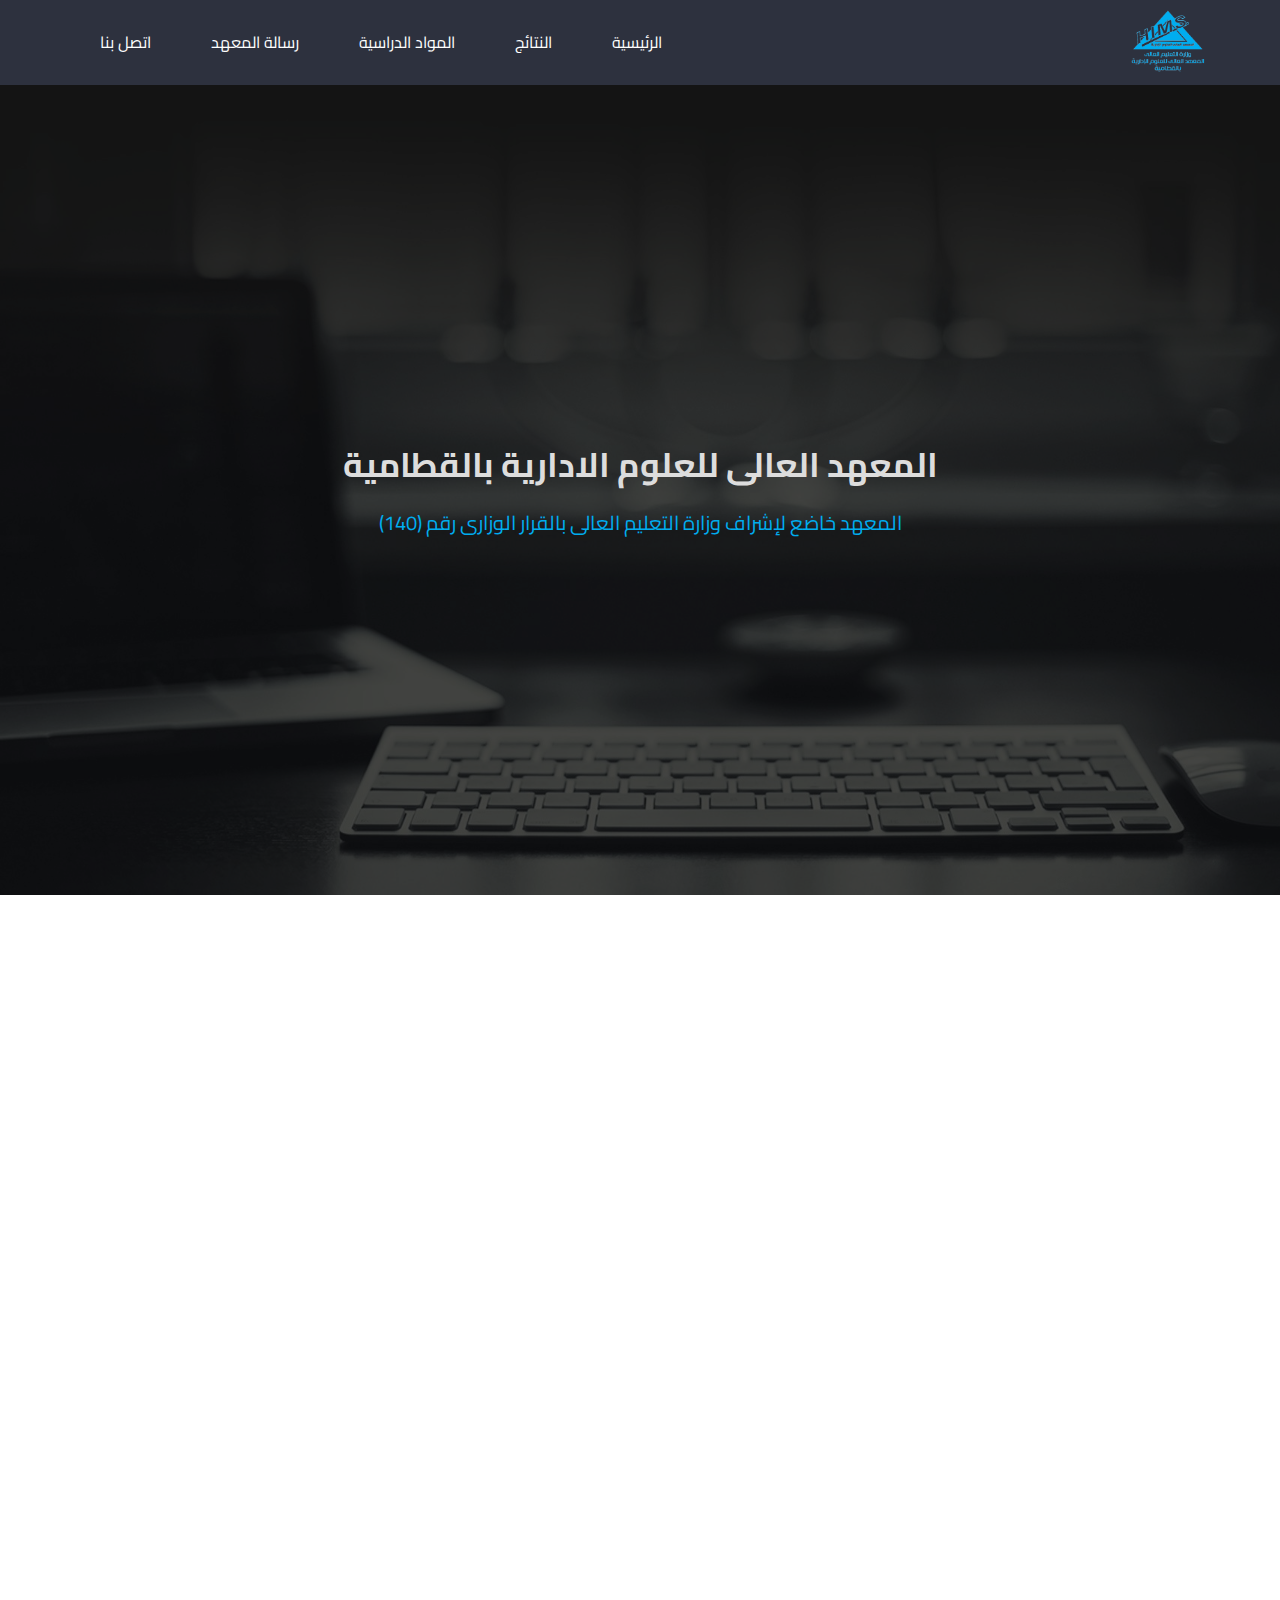
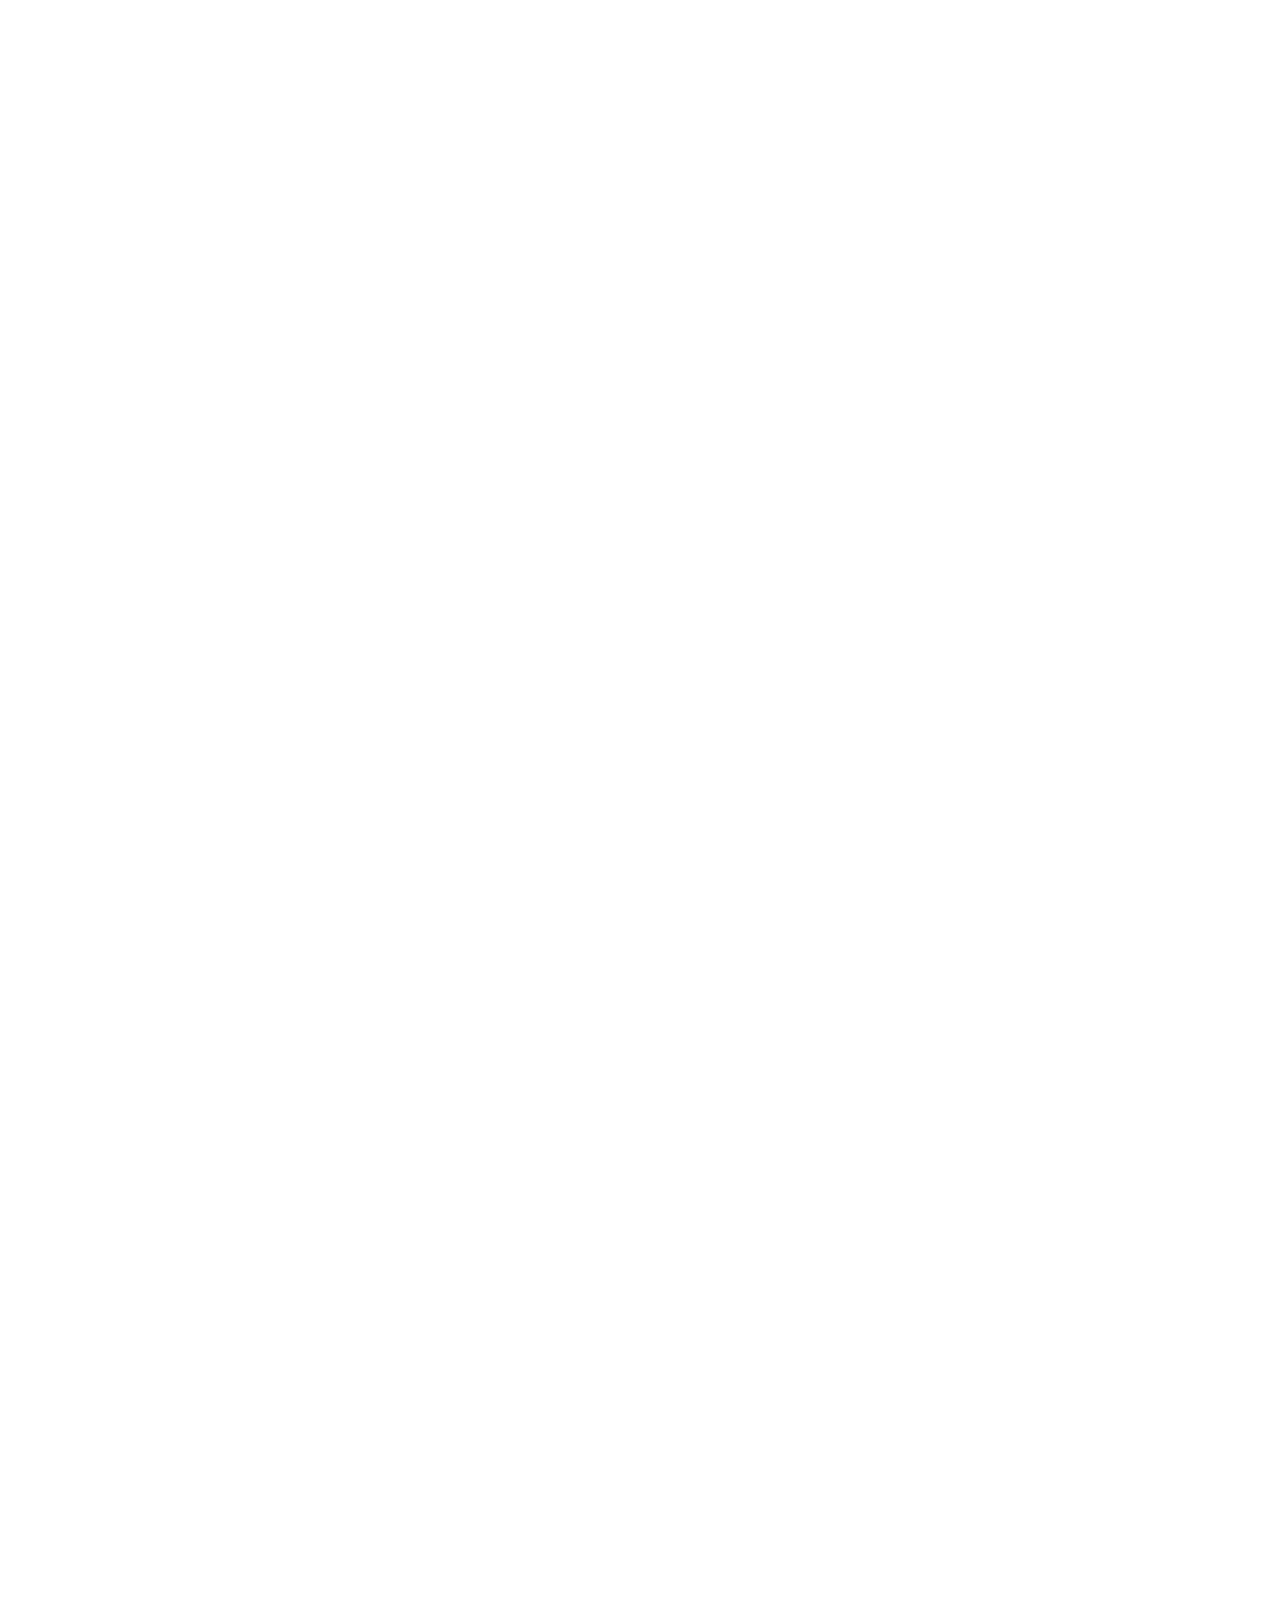
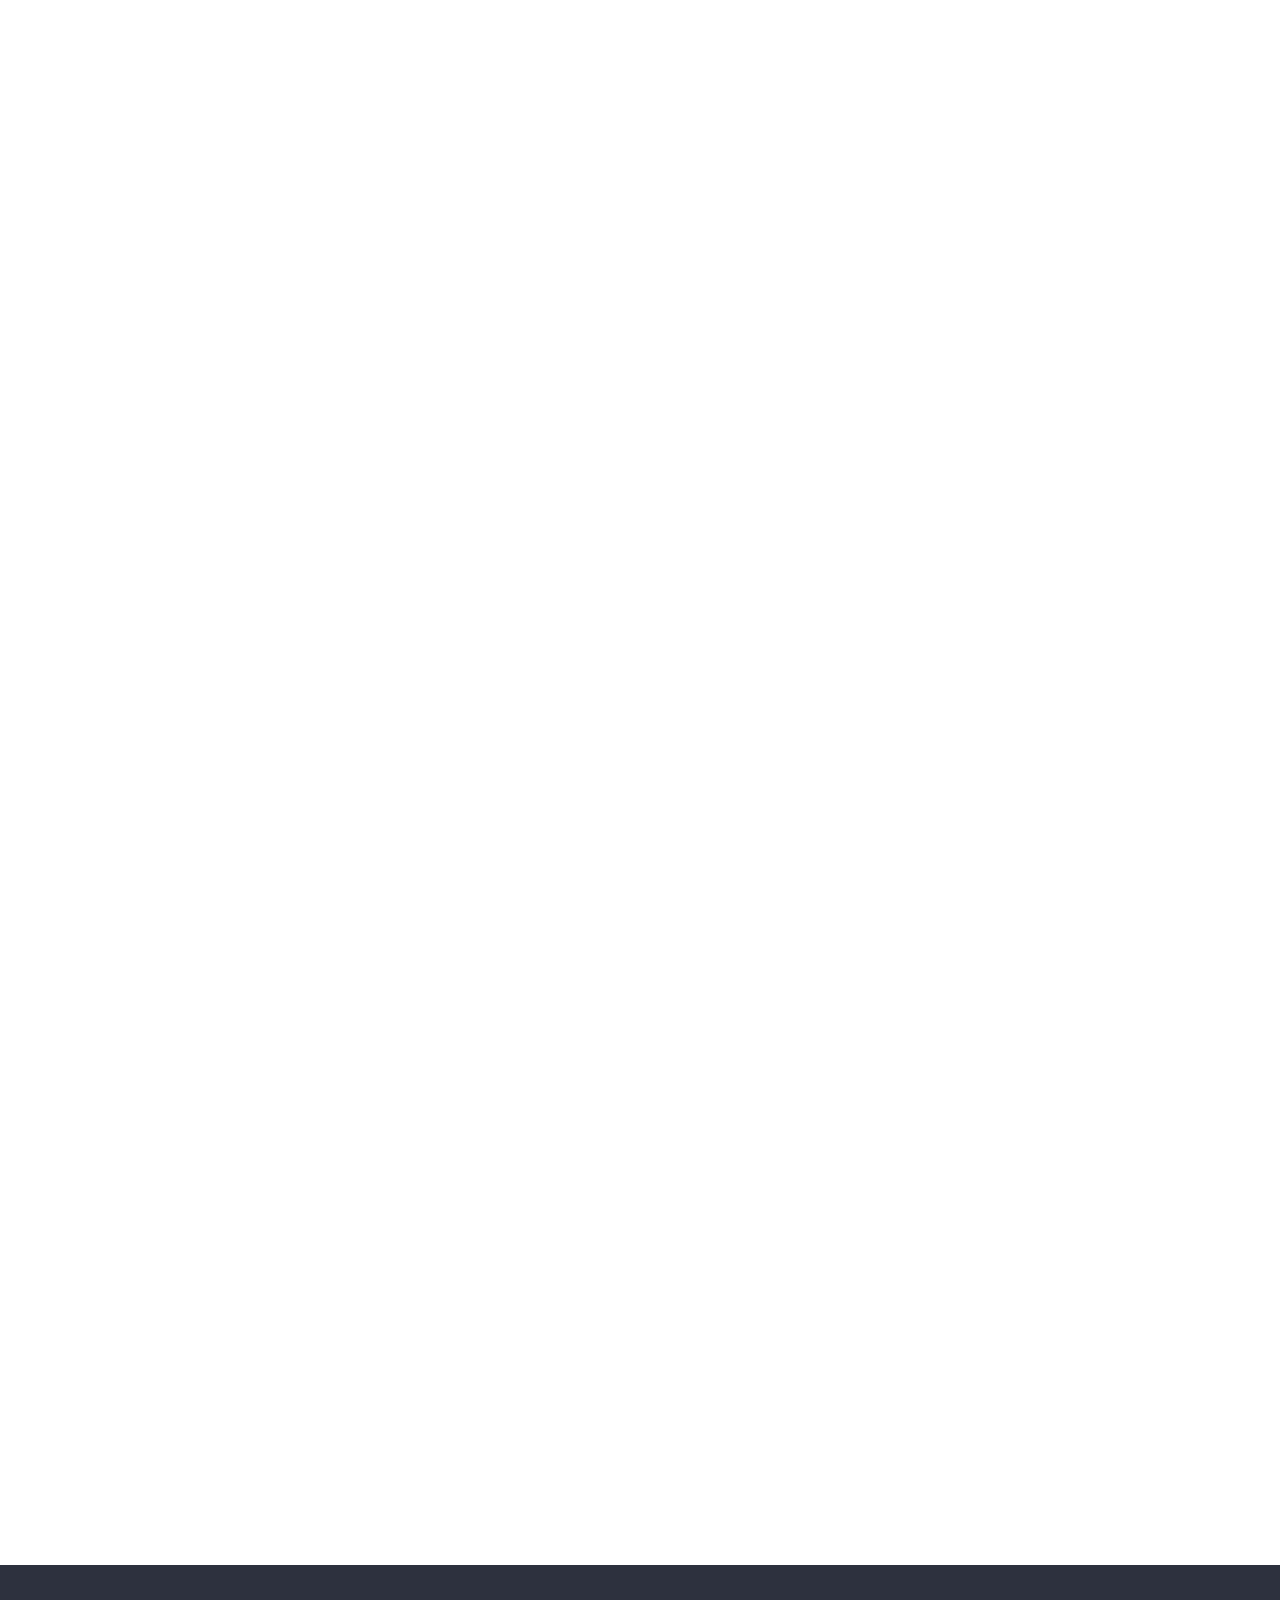
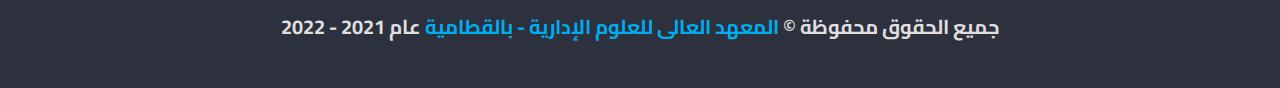
<file: index.html>
<!DOCTYPE html>
<html lang="ar" dir="rtl">
	<head>
		<meta charset="UTF-8" />
		<meta name="viewport" content="width=device-width, initial-scale=1.0" />
		<meta name="theme-color" content="#00ADEF" />
		<title>HIMS</title>
		<link rel="stylesheet" href="./css/normalize.css" />
		<link rel="stylesheet" href="./css/style.css" />
		<!-- AOS Library -->
		<link rel="stylesheet" href="https://unpkg.com/aos@next/dist/aos.css" />
		<!-- Font Awesome -->
		<link rel="stylesheet" href="./css/all.min.css" />
		<!-- Google Fonts -->
		<link rel="preconnect" href="https://fonts.googleapis.com" />
		<link rel="preconnect" href="https://fonts.gstatic.com" crossorigin />
		<link
			href="https://fonts.googleapis.com/css2?family=Cairo:wght@300;400;500;600;700;900&display=swap"
			rel="stylesheet"
		/>
		<link
			rel="icon"
			type="image/png"
			sizes="40x40"
			href="./images/Logo.png"
		/>
	</head>
	<body>
		<!-- Scroll to top -->
		<span class="up"><i class="fa-solid fa-angle-up"></i></span>
		<!-- Start Header -->
		<header id="header">
			<div class="container">
				<div class="img">
					<img src="./images/Logo.png" alt="logo" />
				</div>
				<i class="fa-solid fa-bars" id="toggle"></i>
				<ul class="main-nav">
					<span class="close">X</span>
					<li><a href="./index.html">الرئيسية</a></li>
					<li>
						<a target="_blank" href="./results.html">النتائج</a>
					</li>
					<li><a href="#subject" id="link-s">المواد الدراسية</a></li>
					<li><a href="#our-message" id="link">رسالة المعهد</a></li>
					<li><a href="#contact-us" id="link-a">اتصل بنا</a></li>
				</ul>
			</div>
		</header>
		<!-- End Header -->
		<!-- Start Landing Page -->
		<section class="landing-page">
			<div class="overlay"></div>
			<div class="introduction-text">
				<h1>المعهد العالى للعلوم الادارية بالقطامية</h1>
				<p>
					المعهد خاضع لإشراف وزارة التعليم العالى بالقرار الوزارى رقم
					(140)
				</p>
			</div>
		</section>
		<!-- End Landing Page -->
		<!-- Start About HIMS -->
		<section class="about" data-aos="fade-in">
			<h1 class="main-title">عن المعهد</h1>
			<div class="container">
				<div class="img-box">
					<img
						src="./images/undraw_personal_info_re_ur1n.svg"
						alt="pic"
					/>
				</div>
				<div class="text">
					<p>
						نشأ المعهد العالي للعلوم الإدارية في العام الجامعي 2002م
						ومقرة مدينة القاهرة جمهورية مصر العربية وقد بدأت الدراسة
						بها فعلياً خلال الفصل الدراسي الأول من ذلك العام
						لبرنامجي إدارة الأعمال ونظم المعلومات الإدارية. وقد حرص
						المؤسسون عند إنشائه علي تقديم مناهج وبرامج تعليمية علي
						أحدث المستويات العالمية وتأهيل أبناء هذا البلد المعطاء
						بشغل المناصب الإدارية والمهنية في مجالات الصناعة
						والتجارة والمناصب الإدارية في المصالح والمؤسسات الحكومية
						الآخرى وجدير بالذكر فإن المعهد العالي للعلوم الإدارية
						بالقطامية يسعي دائماً إلي المساهمه في بناء القدرات
						والمعارف التجارية للخريجين من الطلبة والطالبات وبشكل عام
						تستهدف صياغة القدرات والكوادر الإدارية المؤهله.
					</p>
				</div>
			</div>
		</section>
		<!-- End About HIMS -->
		<!-- Start Admission requirements -->
		<section class="admission" data-aos="fade-up">
			<h1 class="main-title">قواعد وشروط القبول</h1>
			<div class="container">
				<div class="img-box">
					<img src="./images/undraw_education_f8ru.svg" alt="pic" />
				</div>
				<div class="text">
					<h3>المؤهلات التي يمكن التقدم بها:</h3>
					<ul class="roles">
						<li>
							الثانوية العامة وما يعادلها من الشهادات العربية
							والأجنبية.
						</li>
						<li>الثانوية التجارية نظام (من3-5)سنوات.</li>
						<li>دبلوم المعاهد الفنية الصناعية.</li>
						<li>دبلوم المعاهد اللإدارة والسكرتارية.</li>
						<li>دبلوم المدارس الثانوية الفنية للإدارة والخدمات.</li>
						<li>دبلوم المعاهد الفنية التجارية.</li>
					</ul>
					<q>
						علماً بأن الحاصلين علي دبلوم المعاهد التجارية نظام الخمس
						سنوات يلتحقون بالفرقة الثانية من برنامج إدارة الأعمال مع
						إتباع شروط التقدم والإلتحاق الخاصة بالمجموع عام التنسيق
						الجامعي.
					</q>
				</div>
			</div>
			<h4>
				الدرجه العلمية التي يمنحها درجة البكالريوس نظم المعلومات
				الإدارية وبكالريوس إدارة الأعمال.
			</h4>
		</section>
		<!-- End Admission requirements -->
		<!-- Start Subject -->
		<section class="subject" data-aos="fade-left" id="subject">
			<h1 class="main-title">المواد الدراسية</h1>
			<div class="container">
				<ul class="tabs">
					<li class="active" data-cont=".one">الفرقة الاولى</li>
					<li data-cont=".two">الفرقة الثانية</li>
					<li data-cont=".three">الفرقة الثالثة</li>
					<li data-cont=".four">الفرقة الرابعة</li>
				</ul>
				<div class="content">
					<div class="one">
						<div class="holder">
							<h4>شعبة نظم معلومات ادارية</h4>
							<h5>الترم الاول</h5>
							<ul class="term-sub">
								<li>مقدمة فى الحاسبات.</li>
								<li>مقدمة فى نظم التشغيل.</li>
								<li>مبادئ الاقتصاد.</li>
								<li>مبادئ التنظيم والادارة.</li>
								<li>ادارة عامة.</li>
								<li>
									دراسات اقتصاديه باللغه الانجليزيه (ممتدة).
								</li>
							</ul>
							<h5>الترم الثانى</h5>
							<ul class="term-sub">
								<li>اساسيات البرمجه الهيكليه.</li>
								<li>حزم التطبيقات المكتبية.</li>
								<li>مبادئ المحاسبه.</li>
								<li>الرياضيات والتأمين.</li>
								<li>مبادئ السلوك التنظيمي.</li>
							</ul>
						</div>
						<div class="holder">
							<h4>شعبة ادارة اعمال</h4>
							<h5>الترم الاول</h5>
							<ul class="term-sub">
								<li>اصول الاداره والتنظيم.</li>
								<li>مبادى المحاسبة.</li>
								<li>مبادئ الاقتصاد.</li>
								<li>رياضيات الاعمال.</li>
								<li>مقدمه في الحاسب الآلي.</li>
								<li>
									دراسات اقتصاديه باللغه الانجليزيه (ممتدة).
								</li>
							</ul>
							<h5>الترم الثانى</h5>
							<ul class="term-sub">
								<li>سلوك تنظيمى.</li>
								<li>استخدامات الحاسب في التطبيقات التجاريه.</li>
								<li>موارد اقتصاديه.</li>
								<li>مباديء القانون.</li>
								<li>تحليل اقتصاد جزئي.</li>
							</ul>
						</div>
					</div>
					<div class="two">
						<div class="holder">
							<h4>شعبة نظم معلومات ادارية</h4>
							<h5>الترم الاول</h5>
							<ul class="term-sub">
								<li>قواعد بيانات(1).</li>
								<li>البرمجه الهيكليه المتقدمه.</li>
								<li>محاسبه الشركات.</li>
								<li>اداره الانتاج.</li>
								<li>قانون تجاري.</li>
								<li>
									دراسات اقتصاديه باللغه الانجليزيه (ممتدة).
								</li>
							</ul>
							<h5>الترم الثانى</h5>
							<ul class="term-sub">
								<li>نظم معلومات اداريه.</li>
								<li>تطبيقات الانترنت والوسائط المتعددة.</li>
								<li>التسويق.</li>
								<li>رياضيات التمويل.</li>
								<li>احصاء.</li>
							</ul>
						</div>
						<div class="holder">
							<h4>شعبة ادارة اعمال</h4>
							<h5>الترم الاول</h5>
							<ul class="term-sub">
								<li>اداره التسويق.</li>
								<li>محاسبه شركات.</li>
								<li>تحليل اقتصادي كلي.</li>
								<li>اداره العمليات والانتاج.</li>
								<li>قانون الاعمال.</li>
								<li>مباديء الاحصاء.</li>
							</ul>
							<h5>الترم الثانى</h5>
							<ul class="term-sub">
								<li>اداره عامه.</li>
								<li>اقتصاديات النقود والبنوك.</li>
								<li>اداره الموارد البشرية.</li>
								<li>محاسبه حكوميه وقوميه.</li>
								<li>دراسات اقتصاديه بالغه الانجليزيه.</li>
							</ul>
						</div>
					</div>
					<div class="three">
						<div class="holder">
							<h4>شعبة نظم معلومات ادارية</h4>
							<h5>الترم الاول</h5>
							<ul class="term-sub">
								<li>قواعد بيانات(2).</li>
								<li>الاحصاء وحزم بحوث العمليات.</li>
								<li>محاسبه الضرائب.</li>
								<li>حقوق الانسان والسكان والبيئة.</li>
								<li>اقتصاد كلي (مقرر ممتد).</li>
								<li>محاسبه تكاليف (مقرر ممتد).</li>
								<li>
									دراسات اقتصاديه باللغه الانجليزيه (ممتدة).
								</li>
							</ul>
							<h5>الترم الثانى</h5>
							<ul class="term-sub">
								<li>تحليل وتصميم نظم معلومات.</li>
								<li>التسويق والتجاره الالكترونيه.</li>
								<li>اداره مشتريات ومخازن.</li>
							</ul>
						</div>
						<div class="holder">
							<h4>شعبة ادارة اعمال</h4>
							<h5>الترم الاول</h5>
							<ul class="term-sub">
								<li>اداره المواد.</li>
								<li>مباديء محاسبه التكاليف.</li>
								<li>تمويل واداره ماليه.</li>
								<li>مباديء المراجعه.</li>
								<li>نظم المعلومات الادارية.</li>
								<li>حقوق الإنسان والسكان والبيئه.</li>
							</ul>
							<h5>الترم الثانى</h5>
							<ul class="term-sub">
								<li>ماليه عامه.</li>
								<li>التسويق والتجاره الالكترونيه.</li>
								<li>تنميه اقتصاديه.</li>
								<li>إحصاء تطبيقي.</li>
								<li>بحوث التسويق.</li>
							</ul>
						</div>
					</div>
					<div class="four">
						<div class="holder">
							<h4>شعبة نظم معلومات ادارية</h4>
							<h5>الترم الاول</h5>
							<ul class="term-sub">
								<li>نظم دعم القرار.</li>
								<li>شبكات وامن المعلومات.</li>
								<li>اداره الافراد.</li>
								<li>محاسبه اداريه.</li>
								<li>
									دراسات محاسبيه باللغه الانجليزيه (مقرر
									ممتد).
								</li>
								<li>مشروع تخرج (مقرر ممتد).</li>
							</ul>
							<h5>الترم الثانى</h5>
							<ul class="term-sub">
								<li>تطبيقات الحاسب في اعداد التقارير.</li>
								<li>اداره المؤسسات الماليه والتمويل.</li>
								<li>دراسات جدوي اقتصاديه.</li>
							</ul>
						</div>
						<div class="holder">
							<h4>شعبة ادارة اعمال</h4>
							<h5>الترم الاول</h5>
							<ul class="term-sub">
								<li>الترويج والاتصالات التسويقيه.</li>
								<li>اداره منشأت متخصصه.</li>
								<li>دراسات اداريه بالغه انجليزيه.</li>
								<li>الاداره الدوليه.</li>
								<li>بحوث العمليات في الاداره.</li>
							</ul>
							<h5>الترم الثانى</h5>
							<ul class="term-sub">
								<li>الاداره الاستراتيجيه.</li>
								<li>التسويق الدولي.</li>
								<li>دراسات الجدوى الاقتصاديه.</li>
								<li>محاسبه اداريه وموازانات.</li>
								<li>مشروع التخرج.</li>
							</ul>
						</div>
					</div>
				</div>
			</div>
		</section>
		<!-- End Subject -->
		<!-- Start Our message -->
		<section class="our-message" data-aos="fade-out" id="our-message">
			<div class="dots dots-up"></div>
			<div class="dots dots-down"></div>
			<h1 class="main-title">رسالتنا</h1>
			<div class="container">
				<div class="img-box">
					<img
						src="./images/undraw_certification_re_ifll.svg"
						alt="pic"
					/>
				</div>
				<h3>
					ان رسالتنا بالمعهد العالى للعلوم الإدارية بالقطامية هى تقديم
					خدمة تربوية متميزة بمعايير عالمية و جودة شاملة في بيئة آمنة
					و جاذبة من خلال:
				</h3>
				<ul class="message">
					<li>
						الاهتمام بجميع نواحي النمو للطالب فكريا,وسلوكيا,و نفسيا
						,وصحيا, لممارسة ما يتعلمه في الحياة العملية.
					</li>
					<li>
						رعاية الطلاب الموهوبين والوصول بهم إلى أقصى ما تستطيع
						قدراتهم.
					</li>
					<li>
						التحسين المستمر لكفايات العاملين و مهاراتهم بتطبيق أحدث
						ما توصلت إليه النظريات التربوية الحديثة.
					</li>
					<li>
						التحسين المستمر للبيئة التعليمية المادية و دعمها بأحدث
						ما توصلت إليه التكنولوجيا الحديثة.
					</li>
					<li>تطبيق نظام إلكتروني مساند للتعليم و التعلم.</li>
					<li>المشاركة المجتمعية المتبادلة.</li>
					<li>
						اختيار مناهج حديثة ذات جود عالية تتوافق مع حاجات الطلاب
						و المجتمع, وإثراؤها بما يواكب المستجدات التربوية في عصر
						الانفجار المعرفي.
					</li>
				</ul>
			</div>
		</section>
		<!-- End Our message -->
		<!-- Start Contact Us -->
		<section class="contact-us" data-aos="fade-down" id="contact-us">
			<h1 class="main-title">اتصل بنا</h1>
			<div class="container">
				<div class="img-box">
					<img
						src="./images/undraw_contact_us_re_4qqt.svg"
						alt="pic"
					/>
				</div>
				<div class="text">
					<ul class="numbers">
						<li>TelePhone: 0227574448 - 0227574447</li>
						<li>Fax: 0227574448 Mobile: 01005618550</li>
						<li>سكرتاريه: أ/ أحمد حمدى شئون قانونية</li>
						<li>أ/ محمود أبوبكر</li>
						<li>TelePhone: 27574448 Fax: 27574447</li>
						<li>مدير شئون الطلاب: أ/ عثمان فتحى</li>
						<li>Mobile : 01060718806 Phone: 27574449</li>
						<li>مدير شئون الخريجين: أ/ ساهر حسن</li>
						<li>Phone: 27574448</li>
					</ul>
				</div>
			</div>
			<ul class="social">
				<li>
					<a
						href="https://www.facebook.com/hims.page"
						class="facebook"
						target="_blank"
					>
						<i class="fab fa-facebook-f"></i>
						<p class="facebook">Facebook</p>
					</a>
				</li>
				<li>
					<a
						href="https://www.youtube.com/channel/UCBRdRTGWDrQvEcQbFSK72LA"
						class="youtube"
						target="_blank"
					>
						<i class="fab fa-youtube"></i>
						<p class="youtube">Youtube</p>
					</a>
				</li>
				<li>
					<a
						href="https://www.google.com.eg/maps/dir/''/%D8%A7%D9%84%D9%85%D8%B9%D9%87%D8%AF+%D8%A7%D9%84%D8%B9%D8%A7%D9%84%D9%89+%D9%84%D9%84%D8%B9%D9%84%D9%88%D9%85+%D8%A7%D9%84%D8%A7%D8%AF%D8%A7%D8%B1%D9%8A%D8%A9+%D8%A8%D8%A7%D9%84%D9%82%D8%B7%D8%A7%D9%85%D9%8A%D8%A9%E2%80%AD%E2%80%AD%E2%80%AD/@29.9774583,31.325793,12z/data=!4m8!4m7!1m0!1m5!1m1!1s0x14583b9c5cb52d9b:0xe9cc4533242719ec!2m2!1d31.3958332!2d29.9774768"
						class="maps"
						target="_blank"
					>
						<i class="fa-solid fa-location-arrow"></i>
						<p class="maps">Location</p>
					</a>
				</li>
			</ul>
		</section>
		<!-- End Contact Us -->
		<!-- Start footer -->
		<footer>
			<div class="container">
				<div class="copyright">
					جميع الحقوق محفوظة &copy;
					<span>المعهد العالى للعلوم الإدارية - بالقطامية</span> عام
					2021 - 2022
				</div>
			</div>
		</footer>
		<!-- End footer -->
		<script src="./js/master.js"></script>
		<script src="https://unpkg.com/aos@next/dist/aos.js"></script>
		<script>
			AOS.init({
				duration: 1500,
				once: true,
			});
		</script>
	</body>
</html>
</file>
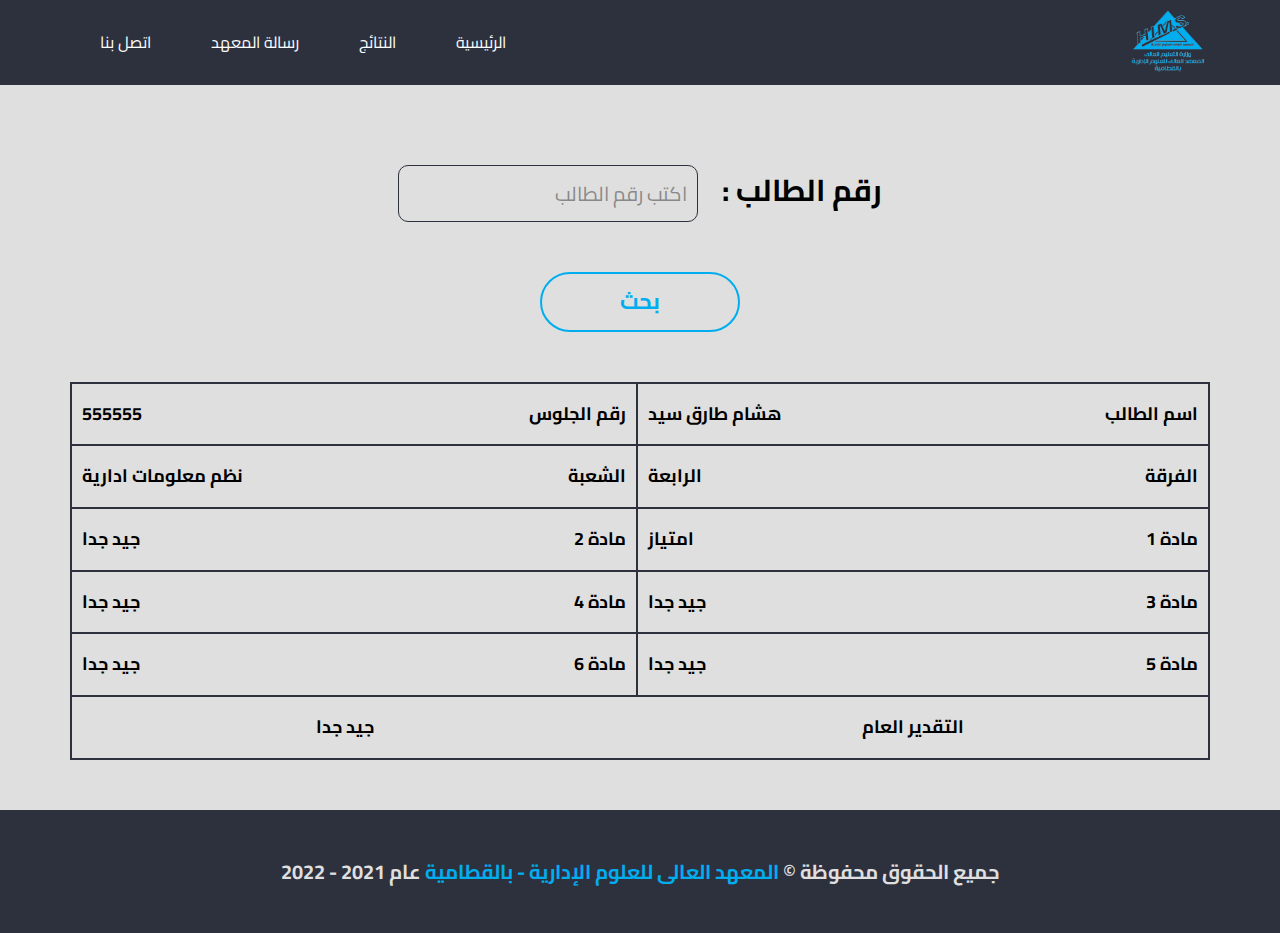
<file: results.html>
<!DOCTYPE html>
<html lang="ar" dir="rtl">
	<head>
		<meta charset="UTF-8" />
		<meta name="viewport" content="width=device-width, initial-scale=1.0" />
		<meta name="theme-color" content="#00ADEF" />
		<title>النتائج</title>
		<link rel="stylesheet" href="./css/normalize.css" />
		<link rel="stylesheet" href="./css/result-style.css" />
		<!-- Font Awesome -->
		<link rel="stylesheet" href="./css/all.min.css" />
		<!-- Google Fonts -->
		<link rel="preconnect" href="https://fonts.googleapis.com" />
		<link rel="preconnect" href="https://fonts.gstatic.com" crossorigin />
		<link
			href="https://fonts.googleapis.com/css2?family=Cairo:wght@300;400;500;600;700;900&display=swap"
			rel="stylesheet"
		/>
		<link
			rel="icon"
			type="image/png"
			sizes="32x32"
			href="./images/Logo.png"
		/>
	</head>
	<body>
		<!-- Start Header -->
		<header id="header">
			<div class="container">
				<div class="img">
					<img src="./images/Logo.png" alt="logo" />
				</div>
				<i class="fa-solid fa-bars" id="toggle"></i>
				<ul class="main-nav">
					<span class="close">X</span>
					<li><a href="./index.html">الرئيسية</a></li>
					<li>
						<a href="./results.html">النتائج</a>
					</li>
					<!-- <li>
						<a target="_blank" href="./index.html"
							>الجداول الدراسية</a
						>
					</li> -->
					<!-- <li>
						<a target="_blank" href="./index.html">هيئة التدريس</a>
					</li> -->
					<li><a href="./index.html">رسالة المعهد</a></li>
					<li><a href="./index.html">اتصل بنا</a></li>
				</ul>
			</div>
		</header>
		<!-- End Header -->
		<!-- Start Content -->
		<section class="content">
			<div class="container">
				<div class="form">
					<form action="">
						<label for="num">رقم الطالب :</label>
						<input
							id="num"
							name="number"
							type="text"
							required
							placeholder="اكتب رقم الطالب"
						/>
						<button type="submit">بحث</button>
					</form>
				</div>
				<div class="table" id="show-hide">
					<div>
						<span class="item">اسم الطالب</span>
						<span class="data">هشام طارق سيد</span>
					</div>
					<div>
						<span class="item">رقم الجلوس</span>
						<span class="data">555555</span>
					</div>
					<div>
						<span class="item">الفرقة</span>
						<span class="data">الرابعة</span>
					</div>
					<div>
						<span class="item">الشعبة</span>
						<span class="data">نظم معلومات ادارية</span>
					</div>
					<div>
						<span class="item">مادة 1</span>
						<span class="data">امتياز</span>
					</div>
					<div>
						<span class="item">مادة 2</span>
						<span class="data">جيد جدا</span>
					</div>
					<div>
						<span class="item">مادة 3</span>
						<span class="data">جيد جدا</span>
					</div>
					<div>
						<span class="item">مادة 4</span>
						<span class="data">جيد جدا</span>
					</div>
					<div>
						<span class="item">مادة 5</span>
						<span class="data">جيد جدا</span>
					</div>
					<div>
						<span class="item">مادة 6</span>
						<span class="data">جيد جدا</span>
					</div>
					<div>
						<span class="item">التقدير العام</span>
						<span class="data">جيد جدا</span>
					</div>
				</div>
			</div>
		</section>
		<!-- End Content -->
		<!-- Start footer -->
		<footer>
			<div class="container">
				<div class="copyright">
					جميع الحقوق محفوظة &copy;
					<span>المعهد العالى للعلوم الإدارية - بالقطامية</span> عام
					2021 - 2022
				</div>
			</div>
		</footer>
		<!-- End footer -->
		<script>
			// full Screen nav in responsive
			let toggler = document.querySelector("#toggle");
			let nav = document.querySelector(".main-nav");
			let close = document.querySelector(".close");
			let link = document.querySelector("#link");
			let a = document.querySelector("#link-a");
			toggler.onclick = function () {
				nav.classList.add("open");
			};
			close.onclick = function () {
				this.parentElement.classList.remove("open");
			};
			link.onclick = function () {
				nav.classList.remove("open");
			};
			a.onclick = function () {
				nav.classList.remove("open");
			};
		</script>
	</body>
</html>
</file>
<file: css/style.css>
/* Start Global Rules */
:root {
	--main-color: #00adef;
	--main-transition: 0.5s;
	--main-padding: 50px 0;
	--section-background: #dfdfdf;
	--secondary-color: #2d313e;
}
* {
	-webkit-box-sizing: border-box;
	-moz-box-sizing: border-box;
	box-sizing: border-box;
	transition: all var(--main-transition) linear;
}
html {
	scroll-behavior: smooth;
}
body {
	font-family: "Cairo", sans-serif;
}
a {
	text-decoration: none;
}
ul {
	list-style: none;
	margin: 0;
	padding: 0;
}
/* Start Customize Scrollbar */
::-webkit-scrollbar {
	width: 10px;
}
::-webkit-scrollbar-track {
	background-color: #ffffff;
}
::-webkit-scrollbar-thumb {
	background-color: var(--main-color);
	border-radius: 40px;
}
::-webkit-scrollbar-thumb:hover {
	background-color: #00abef94;
}
/*End Customize Scrollbar */
.container {
	padding-left: 15px;
	padding-right: 15px;
	margin-left: auto;
	margin-right: auto;
}
.main-title {
	font-size: 30px;
	margin: 0 auto 80px;
	position: relative;
	width: fit-content;
	color: var(--secondary-color);
}
.main-title::before {
	content: "";
	position: absolute;
	bottom: -12px;
	left: 0;
	height: 4px;
	width: 70%;
	border-radius: 5px;
	background-color: var(--main-color);
}
.dots {
	background-image: url(../images/dots.png);
	height: 186px;
	width: 204px;
	background-repeat: no-repeat;
	position: absolute;
}
.dots-up {
	top: 140px;
	right: 50px;
}
.dots-down {
	bottom: 450px;
	left: 50px;
}
.up {
	position: fixed;
	bottom: 20px;
	right: -100px;
	background-color: var(--main-color);
	color: white;
	font-size: 22px;
	padding: 10px 12px;
	border-radius: 10px;
	cursor: pointer;
	z-index: 9000;
}
.up.show {
	right: 40px;
}
@media (max-width: 767px) {
	.dots {
		display: none;
	}
}
/* Small */
@media (min-width: 768px) {
	.container {
		width: 750px;
	}
}
/* Medium */
@media (min-width: 992px) {
	.container {
		width: 970px;
	}
}
/* Large */
@media (min-width: 1200px) {
	.container {
		width: 1170px;
	}
}
/* Start Header */
#toggle {
	display: none;
}
span.close {
	display: none;
}
header {
	background-color: var(--secondary-color);
	position: relative;
	box-shadow: 0 0 10px #000;
}
header .container {
	display: flex;
	align-items: center;
	justify-content: space-between;
	flex-wrap: wrap;
	position: relative;
}
@media (max-width: 767px) {
	header .container {
		padding: 0 10px;
		margin: 0;
	}
}
header .img {
	width: 85px;
}
header img {
	max-width: 100%;
	width: 100%;
}
header .main-nav {
	display: flex;
}
header .main-nav > li > a {
	height: 85px;
	position: relative;
	display: flex;
	justify-content: center;
	align-items: center;
	padding: 0 30px;
	color: #ffffff;
	transition: var(--main-transition);
	overflow: hidden;
}
header .main-nav > li > a::before {
	content: "";
	position: absolute;
	bottom: 0px;
	left: -100%;
	width: 100%;
	height: 4px;
	transition: var(--main-transition);
	background-color: var(--main-color);
}
header .main-nav > li > a:hover {
	background-color: #fafafa30;
	color: var(--main-color);
}
header .main-nav > li > a:hover::before {
	left: 0;
}
@media (max-width: 767px) {
	#toggle {
		display: block;
		color: #ffffff;
		font-size: 25px;
		cursor: pointer;
	}
	#toggle:hover {
		color: var(--main-color);
	}
	.main-nav {
		position: fixed;
		z-index: 99999;
		left: 0;
		top: 0;
		width: 100%;
		height: 100%;
		background-color: rgb(0 0 0 / 95%);
		display: flex;
		flex-direction: column;
		justify-content: center;
		transform: translateY(-100%);
	}
	.main-nav.open {
		transform: translateY(0);
	}
	.main-nav .close {
		position: fixed;
		top: 20px;
		right: 20px;
		color: white;
		border: 2px solid white;
		width: 50px;
		height: 50px;
		display: flex;
		justify-content: center;
		align-items: center;
		font-size: 30px;
		border-radius: 50%;
		cursor: pointer;
	}
	.main-nav .close:hover {
		color: indianred;
		border-color: indianred;
	}
	.main-nav li a {
		color: #ffffff;
		text-decoration: none;
		font-size: 35px;
		display: flex;
		justify-content: center;
		align-items: center;
	}
}
/* End Header */
/* Start Landing Page */
section.landing-page {
	min-height: 90vh;
	background-image: url("../images/01.jpg");
	background-size: cover;
	position: relative;
}
section.landing-page .overlay {
	background-color: rgba(0, 0, 0, 0.7);
	position: absolute;
	width: 100%;
	height: 100%;
	left: 0;
	top: 0;
	z-index: 1;
}
section.landing-page .container {
	position: relative;
	z-index: 999;
}
.introduction-text {
	position: absolute;
	left: 50%;
	top: 50%;
	transform: translate(-50%, -50%);
	z-index: 2;
	color: rgb(221, 221, 221);
	text-align: center;
	width: 100%;
}
.introduction-text h1 {
	font-size: 34px;
}
@media (max-width: 575px) {
	.introduction-text h1 {
		font-size: 20px;
	}
}
.introduction-text p {
	line-height: 1.6;
	font-size: 20px;
	color: var(--main-color);
}
@media (max-width: 575px) {
	.introduction-text p {
		font-size: 12px;
	}
}
/* End landing-page */
/* Start About HIMS */
section.about {
	padding: var(--main-padding);
}
section.about .container {
	display: flex;
	align-items: center;
	gap: 50px;
}
@media (max-width: 767px) {
	section.about .container {
		flex-direction: column;
		text-align: center;
	}
}
section.about .img-box img {
	width: 450px;
	position: relative;
	animation: up-and-down 2.5s linear infinite;
}
@media (max-width: 767px) {
	section.about .img-box img {
		width: 350px;
	}
}
section.about .text p {
	line-height: 1.8;
	font-size: 16px;
	color: #333;
}
/* End About HIMS */
/* Start Admission requirements */
section.admission {
	padding: var(--main-padding);
	background-color: var(--section-background);
}
section.admission .container {
	display: flex;
	flex-direction: row-reverse;
	gap: 50px;
}
@media (max-width: 767px) {
	section.admission .container {
		flex-direction: column;
		text-align: center;
	}
}
section.admission .img-box img {
	width: 500px;
}
@media (max-width: 767px) {
	section.admission .img-box img {
		width: 350px;
	}
}
section.admission .text h3 {
	font-size: 22px;
}
section.admission .text .roles li {
	padding: 5px 0;
	margin-bottom: 10px;
	border-bottom: 3px solid var(--main-color);
	width: fit-content;
	font-size: 16px;
}
@media (max-width: 767px) {
	section.admission .text .roles li {
		font-size: 15px;
	}
}
section.admission .text q {
	font-size: 17px;
	font-weight: bold;
	line-height: 1.6;
	margin-top: 20px;
	display: block;
}
@media (max-width: 767px) {
	section.admission .text q {
		font-size: 15px;
		line-height: 1.7;
		margin-top: 25px;
	}
}
section.admission h4 {
	text-align: center;
	margin-top: 40px;
	font-size: 18px;
}
@media (max-width: 767px) {
	section.admission h4 {
		font-size: 15px;
		line-height: 1.7;
	}
}
/* End Admission requirements */
/* Start Subject */
section.subject {
	padding: var(--main-padding);
}
section.subject .container .tabs {
	display: flex;
}
section.subject .container .tabs li {
	padding: 20px;
	font-size: 22px;
	font-weight: bold;
	background-color: #f6f4f4;
	border-right: 1px solid white;
	color: var(--secondary-color);
	cursor: pointer;
}
@media (max-width: 767px) {
	section.subject .container .tabs li {
		font-size: 16px;
		padding: 10px;
		text-align: center;
		line-height: 1.5;
	}
}
section.subject .container .tabs li.active,
section.subject .container .tabs li:hover {
	background-color: #f9f9f9;
	color: var(--main-color);
	border-bottom: 1px solid var(--main-color);
}
section.subject .container .content {
	background-color: #f9f9f9;
}
section.subject .container .content > div {
	padding: 0 20px;
}
section.subject .container .content > div:not(:first-child) {
	display: none;
}
section.subject .container .content {
	width: 100%;
}
section.subject .container .content .holder {
	display: flex;
    align-items: baseline;
    flex-wrap: wrap;
    column-gap: 35px;
    padding: 20px 0;
    margin: 0;
    border-bottom: 2px solid var(--main-color);
}
section.subject .container .content .holder h4 {
	font-size: 16px;
	width: 100%;
}
section.subject .container .content .holder h5 {
	font-size: 16px;
}
section.subject .container .content .holder .term-sub li {
	font-size: 16px;
    padding-bottom: 10px;
}
/* Start Subject */
/* Start Our Message */
section.our-message {
	padding: var(--main-padding);
	background-color: var(--section-background);
	position: relative;
}
section.our-message .container {
	display: flex;
	flex-direction: column;
	align-items: center;
	justify-content: center;
}
section.our-message .img-box {
	margin-bottom: 50px;
}
section.our-message .img-box img {
	width: 400px;
}
@media (max-width: 767px) {
	section.our-message .img-box img {
		width: 300px;
	}
}
section.our-message h3 {
	font-size: 20px;
	line-height: 1.7;
}
@media (max-width: 767px) {
	section.our-message h3 {
		font-size: 16px;
		line-height: 1.7;
	}
}
section.our-message .message {
	list-style: square;
}
@media (max-width: 767px) {
	section.our-message .message {
		list-style: none;
	}
}
section.our-message .message li {
	font-size: 19px;
	line-height: 1.8;
}
@media (max-width: 767px) {
	section.our-message .message li {
		font-size: 16px;
		line-height: 1.6;
		margin-bottom: 10px;
	}
}
/* End Our Message */
/* Start Contact Us */
section.contact-us {
	padding: var(--main-padding);
}
section.contact-us .container {
	display: flex;
	flex-direction: row-reverse;
	justify-content: space-around;
	gap: 50px;
}
@media (max-width: 767px) {
	section.contact-us .container {
		flex-direction: column;
		text-align: center;
	}
}
section.contact-us .img-box img {
	width: 500px;
}
@media (max-width: 767px) {
	section.contact-us .img-box img {
		width: 350px;
	}
}
section.contact-us .text .numbers li {
	padding: 5px 0;
	margin-bottom: 10px;
	width: fit-content;
	font-size: 16px;
}
section.contact-us .social {
	margin-top: 30px;
	display: flex;
	justify-content: center;
	gap: 50px;
}
section.contact-us .social a {
	display: flex;
	flex-direction: column;
	align-items: center;
}
section.contact-us .social li {
	font-size: 40px;
}
@media (max-width: 767px) {
	section.contact-us .social li {
		font-size: 30px;
	}
}
section.contact-us .social li p {
	font-size: 30px;
	color: var(--secondary-color);
}
@media (max-width: 767px) {
	section.contact-us .social li p {
		font-size: 24px;
	}
}
section.contact-us .social i {
	color: var(--secondary-color);
	transition: var(--main-transition);
}
section.contact-us .social li:hover .youtube i,
section.contact-us .social li:hover .youtube p {
	color: #ff0000;
}
section.contact-us .social li:hover .facebook i,
section.contact-us .social li:hover .facebook p {
	color: #1877f2;
}
section.contact-us .social li:hover .maps i,
section.contact-us .social li:hover .maps p {
	color: #009688;
}
/* End Contact Us */
/* Start Footer */
footer {
	padding: var(--main-padding);
	background-color: var(--secondary-color);
}
footer .container {
	display: flex;
	justify-content: center;
}
footer .container .copyright {
	font-size: 20px;
	font-weight: bold;
	color: var(--section-background);
}
@media (max-width: 767px) {
	footer .container .copyright {
		font-size: 14px;
		font-weight: normal;
		text-align: center;
		line-height: 1.7;
	}
}
footer .container .copyright span {
	color: var(--main-color);
}
/* End Footer */
/* Start Animation */
@keyframes up-and-down {
	0%,
	100% {
		top: 0;
	}
	50% {
		top: -40px;
	}
}
/* End Animation */
</file>
<file: css/result-style.css>
/* Start Global Rules */
:root {
	--main-color: #00adef;
	--main-transition: 0.5s;
	--main-padding: 50px 0;
	--section-background: #dfdfdf;
	--secondary-color: #2d313e;
}
* {
	-webkit-box-sizing: border-box;
	-moz-box-sizing: border-box;
	box-sizing: border-box;
	transition: all var(--main-transition) linear;
}
html {
	scroll-behavior: smooth;
}
body {
	font-family: "Cairo", sans-serif;
}
a {
	text-decoration: none;
}
ul {
	list-style: none;
	margin: 0;
	padding: 0;
}
/* Start Customize Scrollbar */
::-webkit-scrollbar {
	width: 10px;
}
::-webkit-scrollbar-track {
	background-color: #ffffff;
}
::-webkit-scrollbar-thumb {
	background-color: var(--main-color);
	border-radius: 40px;
}
::-webkit-scrollbar-thumb:hover {
	background-color: #00abef94;
}
/*End Customize Scrollbar */
.container {
	padding-left: 15px;
	padding-right: 15px;
	margin-left: auto;
	margin-right: auto;
}
.main-title {
	font-size: 30px;
	margin: 0 auto 80px;
	position: relative;
	width: fit-content;
	color: var(--secondary-color);
}
.main-title::before {
	content: "";
	position: absolute;
	bottom: -8px;
	left: 0;
	height: 4px;
	width: 70%;
	border-radius: 5px;
	background-color: var(--main-color);
}
/* Small */
@media (min-width: 768px) {
	.container {
		width: 750px;
	}
}
/* Medium */
@media (min-width: 992px) {
	.container {
		width: 970px;
	}
}
/* Large */
@media (min-width: 1200px) {
	.container {
		width: 1170px;
	}
}
/* Start Header */
#toggle {
	display: none;
}
span.close {
	display: none;
}
header {
	background-color: var(--secondary-color);
	box-shadow: 0 0 10px #000;
}
header .container {
	display: flex;
	align-items: center;
	justify-content: space-between;
	flex-wrap: wrap;
	position: relative;
}
@media (max-width: 767px) {
	header .container {
		padding: 0 10px;
		margin: 0;
	}
}
header .img {
	width: 85px;
}
header img {
	max-width: 100%;
	width: 100%;
}
header .main-nav {
	display: flex;
}
header .main-nav > li > a {
	height: 85px;
	position: relative;
	display: flex;
	justify-content: center;
	align-items: center;
	padding: 0 30px;
	color: #ffffff;
	transition: var(--main-transition);
	overflow: hidden;
}
header .main-nav > li > a::before {
	content: "";
	position: absolute;
	bottom: 0;
	left: -100%;
	width: 100%;
	height: 4px;
	transition: var(--main-transition);
	background-color: var(--main-color);
}
header .main-nav > li > a:hover {
	background-color: #fafafa30;
	color: var(--main-color);
}
header .main-nav > li > a:hover::before {
	left: 0;
}
@media (max-width: 767px) {
	#toggle {
		display: block;
		color: #ffffff;
		font-size: 25px;
		cursor: pointer;
	}
	#toggle:hover {
		color: var(--main-color);
	}
	.main-nav {
		position: fixed;
		z-index: 99999;
		left: 0;
		top: 0;
		width: 100%;
		height: 100%;
		background-color: rgb(0 0 0 / 95%);
		display: flex;
		flex-direction: column;
		justify-content: center;
		transform: translateY(-100%);
	}
	.main-nav.open {
		transform: translateY(0);
	}
	.main-nav .close {
		position: fixed;
		top: 20px;
		right: 20px;
		color: white;
		border: 2px solid white;
		width: 50px;
		height: 50px;
		display: flex;
		justify-content: center;
		align-items: center;
		font-size: 30px;
		border-radius: 50%;
		cursor: pointer;
	}
	.main-nav .close:hover {
		color: indianred;
		border-color: indianred;
	}
	.main-nav li a {
		color: #ffffff;
		text-decoration: none;
		font-size: 35px;
		display: flex;
		justify-content: center;
		align-items: center;
	}
}
/* End Header */
/* Start Content */
section.content {
	padding: var(--main-padding);
	background-color: var(--section-background);
}
section.content .container {
	display: flex;
	flex-direction: column;
	justify-content: center;
	margin-top: 30px;
}
section.content .form {
	display: flex;
	justify-content: center;
	align-items: center;
}
section.content .form form label {
	font-size: 30px;
	margin-left: 20px;
	font-weight: bold;
}
@media (max-width: 767px) {
	section.content .form form label {
		font-size: 22px;
	}
}
section.content .form form input {
	padding: 15px 10px;
	width: 300px;
	outline: none;
	border-radius: 10px;
	border: 1px solid var(--secondary-color);
	background-color: var(--section-background);
	font-size: 22px;
}
@media (max-width: 767px) {
	section.content .form form input {
		font-size: 20px;
		width: 200px;
		padding: 12px 10px;
	}
}
section.content .form form input::placeholder {
	font-size: 20px;
	color: #333;
	opacity: 0.5;
}
@media (max-width: 767px) {
	section.content .form form input::placeholder {
		font-size: 20px;
	}
}
section.content .form button {
	padding: 15px 5px;
	width: 200px;
	display: block;
	margin: 50px auto;
	font-size: 22px;
	font-weight: bold;
	border: 2px solid var(--main-color);
	border-radius: 30px;
	color: var(--main-color);
	background-color: transparent;
	cursor: pointer;
}
section.content .form button:hover {
	background-color: var(--main-color);
	color: var(--section-background);
}
section.content .table {
	display: grid;
	grid-template-columns: auto auto;
}
section.content .table div {
	display: flex;
	justify-content: space-between;
	align-items: center;
	border: 2px solid var(--secondary-color);
	border-bottom: none;
}
section.content .table div:nth-child(1),
section.content .table div:nth-child(3),
section.content .table div:nth-child(5),
section.content .table div:nth-child(7),
section.content .table div:nth-child(9) {
	border-left: none;
}
section.content .table div:last-child {
	justify-content: space-around;
	border-bottom: 2px solid var(--secondary-color);
	grid-column: 1 / span 2;
}
section.content .table span {
	display: inline-block;
	font-size: 18px;
	font-weight: bold;
	padding: 20px 10px;
}
/* End Content */
/* Start Footer */
footer {
	padding: var(--main-padding);
	background-color: var(--secondary-color);
}
footer .container {
	display: flex;
	justify-content: center;
}
footer .container .copyright {
	font-size: 20px;
	font-weight: bold;
	color: var(--section-background);
}
@media (max-width: 767px) {
	footer .container .copyright {
		font-size: 14px;
		font-weight: normal;
		text-align: center;
		line-height: 1.7;
	}
}
footer .container .copyright span {
	color: var(--main-color);
}
/* End Footer */
</file>
